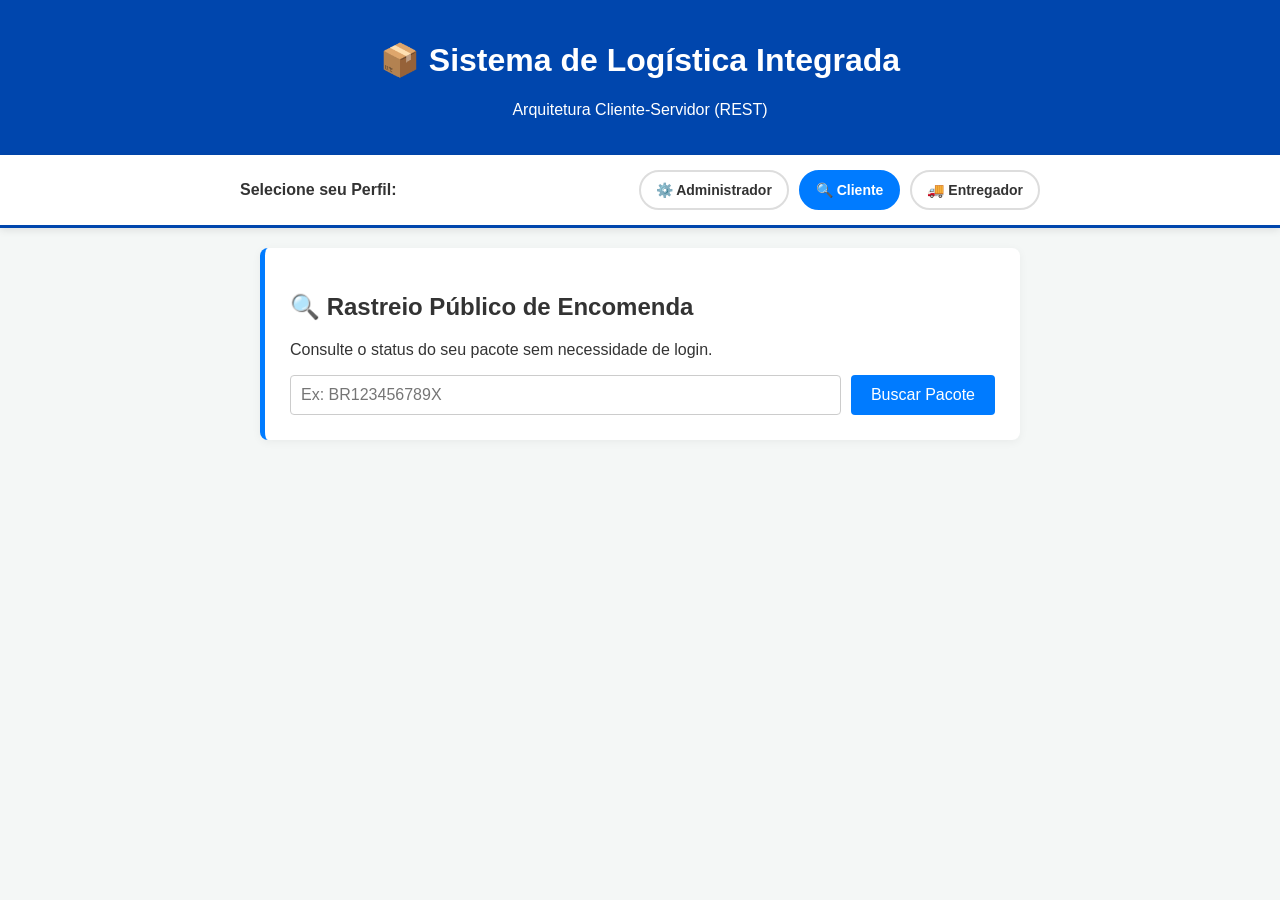
<file: frontend/index.html>
<!DOCTYPE html>
<html lang="pt-BR">
<head>
    <meta charset="UTF-8">
    <meta name="viewport" content="width=device-width, initial-scale=1.0">
    <title>Logística Local - Rastreamento</title>
    <link rel="stylesheet" href="style.css">
</head>
<body>
    <header>
        <h1>📦 Sistema de Logística Integrada</h1>
        <p>Arquitetura Cliente-Servidor (REST)</p>
    </header>

    <!-- Profile Selector Navbar -->
    <nav class="profile-navbar">
        <div class="navbar-content">
            <h3>Selecione seu Perfil:</h3>
            <div class="profile-buttons">
                <button class="profile-btn active" data-profile="admin" onclick="trocarPerfil('admin')">
                    ⚙️ Administrador
                </button>
                <button class="profile-btn" data-profile="cliente" onclick="trocarPerfil('cliente')">
                    🔍 Cliente
                </button>
                <button class="profile-btn" data-profile="entregador" onclick="trocarPerfil('entregador')">
                    🚚 Entregador
                </button>
            </div>
        </div>
    </nav>

    <main>
        <section class="card hidden" id="area-admin" style="border-left: 5px solid #6c757d;">
            <h2>⚙️ Central de Despacho (Administrador)</h2>
            <p>Cadastre novos pacotes e atribua entregadores.</p>
            
            <div class="input-group">
                <input type="text" id="novaDescricao" placeholder="Descrição do pacote (Ex: Notebook)">
                <button onclick="cadastrarEncomenda()" class="success">Cadastrar Encomenda</button>
            </div>
            
            <hr style="margin: 20px 0; border: 0; border-top: 1px solid #eee;">
            
            <div class="input-group">
                <input type="text" id="codigoAtribuir" placeholder="Código (Ex: BR...)">
                <input type="number" id="idAtribuir" placeholder="ID Entregador" style="max-width: 150px;">
                <button onclick="atribuirEntregador()">Atribuir Rota</button>
            </div>
        </section>

        <section class="card" id="area-cliente" style="border-left: 5px solid #007bff;">
            <h2>🔍 Rastreio Público de Encomenda</h2>
            <p>Consulte o status do seu pacote sem necessidade de login.</p>
            <div class="input-group">
                <input type="text" id="codigoRastreio" placeholder="Ex: BR123456789X">
                <button onclick="rastrearEncomenda()">Buscar Pacote</button>
            </div>
            <div id="resultadoRastreio" class="resultado-box hidden">
                </div>
        </section>

        <section class="card hidden" id="area-entregador" style="border-left: 5px solid #ffc107;">
            <h2>🚚 Painel do Entregador</h2>
            <p>Gerencie suas rotas e atualize o status das entregas.</p>
            <div class="input-group">
                <input type="number" id="idEntregador" placeholder="Seu ID (Ex: 1)">
                <button onclick="carregarPainel()">Carregar Minhas Entregas</button>
            </div>
            <div id="listaEncomendas" class="lista-box hidden">
                </div>
        </section>
    </main>

    <div id="customModal" class="modal-overlay hidden">
        <div class="modal-box">
            <h2 id="modalTitle">Título</h2>
            <div id="modalMessage">Mensagem</div>
            <button onclick="fecharModal()" class="btn-fechar">OK, entendi</button>
        </div>
    </div>

    <script src="script.js"></script>
</body>
</html>
</file>
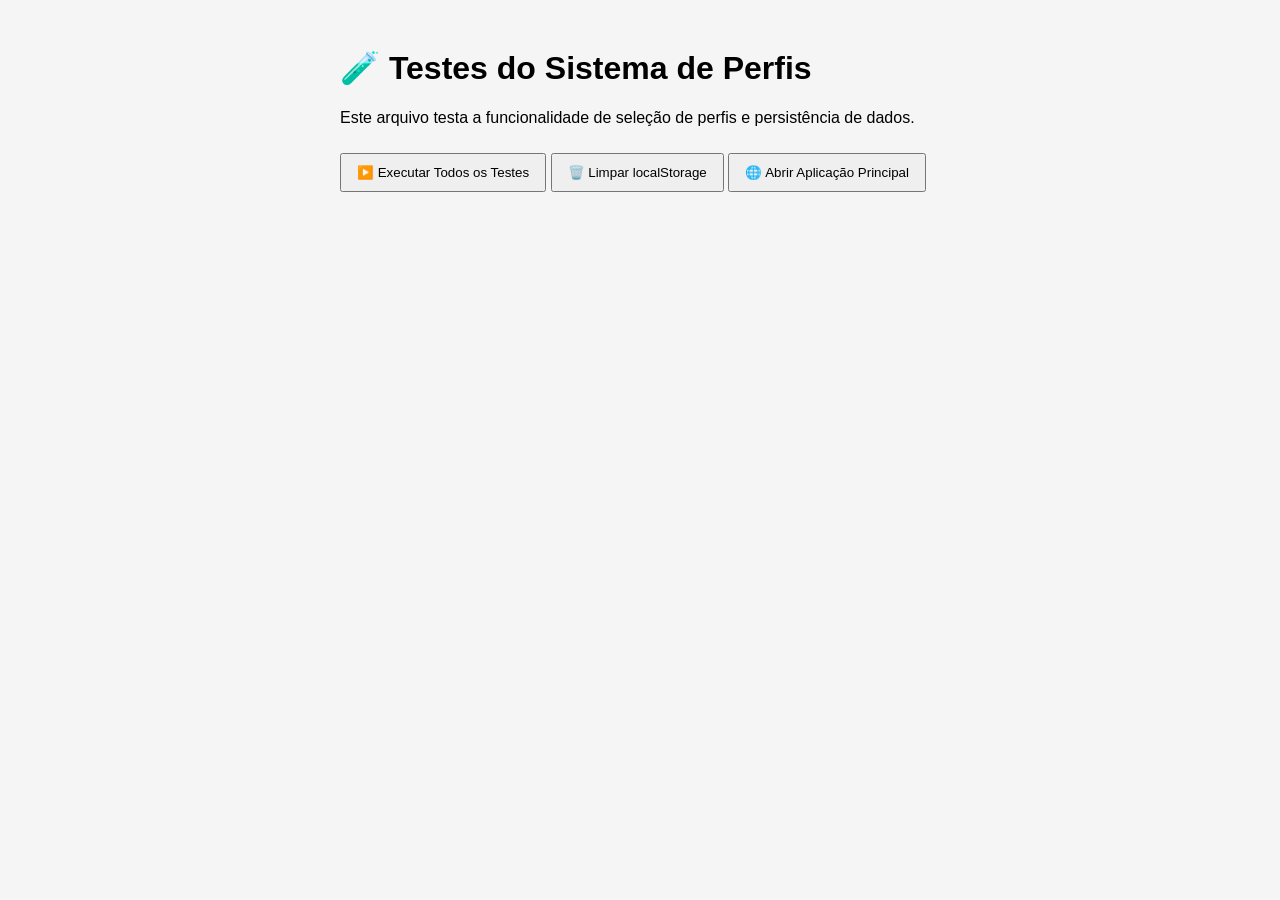
<file: frontend/test-profiles.html>
<!DOCTYPE html>
<html lang="pt-BR">
<head>
    <meta charset="UTF-8">
    <meta name="viewport" content="width=device-width, initial-scale=1.0">
    <title>Teste de Perfis - Sistema de Logística</title>
    <style>
        body { font-family: Arial, sans-serif; padding: 20px; background: #f5f5f5; }
        .test-container { max-width: 600px; margin: 0 auto; }
        .test-case { background: white; padding: 15px; margin: 10px 0; border-radius: 5px; border-left: 4px solid #007bff; }
        .test-case.pass { border-left-color: #28a745; }
        .test-case.fail { border-left-color: #dc3545; }
        .result { margin-top: 5px; font-size: 14px; }
        button { padding: 10px 15px; margin-top: 10px; cursor: pointer; }
        .output { background: #f9f9f9; padding: 10px; border-radius: 3px; font-family: monospace; white-space: pre-wrap; margin-top: 10px; font-size: 12px; }
    </style>
</head>
<body>
    <div class="test-container">
        <h1>🧪 Testes do Sistema de Perfis</h1>
        <p>Este arquivo testa a funcionalidade de seleção de perfis e persistência de dados.</p>
        
        <button onclick="executarTodos()">▶️ Executar Todos os Testes</button>
        <button onclick="limparLocalStorage()">🗑️ Limpar localStorage</button>
        <button onclick="abrirAplicacao()">🌐 Abrir Aplicação Principal</button>
        
        <div id="test-results"></div>
    </div>

    <script>
        const testes = [];

        function adicionarTeste(nome, funcao) {
            testes.push({ nome, funcao });
        }

        function executarTodos() {
            document.getElementById('test-results').innerHTML = '';
            testes.forEach((teste, idx) => {
                setTimeout(() => {
                    try {
                        const resultado = teste.funcao();
                        exibirResultado(teste.nome, resultado.passou, resultado.mensagem);
                    } catch (erro) {
                        exibirResultado(teste.nome, false, `Erro: ${erro.message}`);
                    }
                }, idx * 500);
            });
        }

        function exibirResultado(nome, passou, mensagem) {
            const div = document.createElement('div');
            div.className = `test-case ${passou ? 'pass' : 'fail'}`;
            div.innerHTML = `
                <strong>${passou ? '✅' : '❌'} ${nome}</strong>
                <div class="result">${mensagem}</div>
            `;
            document.getElementById('test-results').appendChild(div);
        }

        function limparLocalStorage() {
            localStorage.clear();
            alert('localStorage foi limpo!');
        }

        function abrirAplicacao() {
            window.open('index.html', '_blank');
        }

        // TESTES
        
        adicionarTeste('localStorage está disponível', () => {
            const disponivel = typeof(Storage) !== 'undefined';
            return {
                passou: disponivel,
                mensagem: disponivel ? 'localStorage está funcionando corretamente.' : 'localStorage não está disponível.'
            };
        });

        adicionarTeste('Perfil padrão é salvo corretamente', () => {
            localStorage.clear();
            localStorage.setItem('perfilAtivo', 'cliente');
            const perfil = localStorage.getItem('perfilAtivo');
            return {
                passou: perfil === 'cliente',
                mensagem: `Perfil salvo: "${perfil}" (esperado: "cliente")`
            };
        });

        adicionarTeste('Dados de formulário são persistidos', () => {
            localStorage.clear();
            const dados = {
                novaDescricao: 'Notebook',
                codigoRastreio: 'BR123456789X',
                idEntregador: '1'
            };
            localStorage.setItem('dados_admin', JSON.stringify(dados));
            const recuperado = JSON.parse(localStorage.getItem('dados_admin'));
            const correto = recuperado.novaDescricao === 'Notebook' && recuperado.codigoRastreio === 'BR123456789X';
            return {
                passou: correto,
                mensagem: `Dados recuperados: ${JSON.stringify(recuperado)}`
            };
        });

        adicionarTeste('Múltiplos perfis podem ter dados diferentes', () => {
            localStorage.clear();
            localStorage.setItem('dados_admin', JSON.stringify({ novaDescricao: 'Admin data' }));
            localStorage.setItem('dados_cliente', JSON.stringify({ codigoRastreio: 'Cliente data' }));
            localStorage.setItem('dados_entregador', JSON.stringify({ idEntregador: 'Entregador data' }));
            
            const admin = JSON.parse(localStorage.getItem('dados_admin'));
            const cliente = JSON.parse(localStorage.getItem('dados_cliente'));
            const entregador = JSON.parse(localStorage.getItem('dados_entregador'));
            
            const correto = admin.novaDescricao === 'Admin data' && cliente.codigoRastreio === 'Cliente data' && entregador.idEntregador === 'Entregador data';
            return {
                passou: correto,
                mensagem: `Admin: ${admin.novaDescricao}, Cliente: ${cliente.codigoRastreio}, Entregador: ${entregador.idEntregador}`
            };
        });

        adicionarTeste('Alternar entre perfis preserva dados', () => {
            localStorage.clear();
            // Simular dados do admin
            localStorage.setItem('perfilAtivo', 'admin');
            localStorage.setItem('dados_admin', JSON.stringify({ campo1: 'valor1' }));
            
            // Trocar para cliente
            localStorage.setItem('perfilAtivo', 'cliente');
            localStorage.setItem('dados_cliente', JSON.stringify({ campo2: 'valor2' }));
            
            // Voltar para admin
            localStorage.setItem('perfilAtivo', 'admin');
            const dadosAdmin = JSON.parse(localStorage.getItem('dados_admin'));
            
            const correto = dadosAdmin.campo1 === 'valor1';
            return {
                passou: correto,
                mensagem: `Dados do admin preservados após alternância: ${JSON.stringify(dadosAdmin)}`
            };
        });

        console.log(`%c✅ Testes carregados: ${testes.length} testes disponíveis`, 'color: green; font-size: 14px;');
    </script>
</body>
</html>
</file>
<file: frontend/style.css>
* {
    box-sizing: border-box;
    font-family: 'Segoe UI', Tahoma, Geneva, Verdana, sans-serif;
}

body {
    background-color: #f4f7f6;
    color: #333;
    margin: 0;
    padding: 0;
    display: flex;
    flex-direction: column;
    align-items: center;
}

/* ==========================================
   PROFILE NAVBAR STYLES
============================================= */
.profile-navbar {
    background-color: #fff;
    width: 100%;
    padding: 15px 20px;
    box-shadow: 0 2px 8px rgba(0, 0, 0, 0.1);
    border-bottom: 3px solid #0046ad;
}

.navbar-content {
    max-width: 800px;
    margin: 0 auto;
    display: flex;
    justify-content: space-between;
    align-items: center;
    flex-wrap: wrap;
    gap: 15px;
}

.navbar-content h3 {
    margin: 0;
    font-size: 16px;
    color: #333;
    white-space: nowrap;
}

.profile-buttons {
    display: flex;
    gap: 10px;
    flex-wrap: wrap;
}

.profile-btn {
    padding: 10px 15px;
    border: 2px solid #ddd;
    background-color: white;
    color: #333;
    border-radius: 25px;
    cursor: pointer;
    font-size: 14px;
    font-weight: 600;
    transition: all 0.3s ease;
    white-space: nowrap;
}

.profile-btn:hover {
    transform: translateY(-2px);
    box-shadow: 0 4px 8px rgba(0, 0, 0, 0.15);
}

/* Active profile styles */
.profile-btn.active[data-profile="admin"] {
    background-color: #6c757d;
    color: white;
    border-color: #6c757d;
}

.profile-btn.active[data-profile="cliente"] {
    background-color: #007bff;
    color: white;
    border-color: #007bff;
}

.profile-btn.active[data-profile="entregador"] {
    background-color: #ffc107;
    color: black;
    border-color: #ffc107;
}

/* Responsive design */
@media (max-width: 600px) {
    .navbar-content {
        flex-direction: column;
        align-items: flex-start;
    }

    .navbar-content h3 {
        width: 100%;
    }

    .profile-buttons {
        width: 100%;
    }

    .profile-btn {
        flex: 1;
        min-width: 100px;
    }
}

header {
    background-color: #0046ad; /* Azul escuro (Estilo UFF) */
    color: white;
    width: 100%;
    text-align: center;
    padding: 20px 0;
    box-shadow: 0 4px 6px rgba(0,0,0,0.1);
}

main {
    width: 100%;
    max-width: 800px;
    padding: 20px;
}

.card {
    background: white;
    padding: 25px;
    border-radius: 8px;
    box-shadow: 0 2px 10px rgba(0,0,0,0.05);
    margin-bottom: 20px;
}

.input-group {
    display: flex;
    gap: 10px;
    margin-top: 15px;
}

input {
    flex: 1;
    padding: 10px;
    border: 1px solid #ccc;
    border-radius: 4px;
    font-size: 16px;
}

button {
    background-color: #007bff;
    color: white;
    border: none;
    padding: 10px 20px;
    border-radius: 4px;
    cursor: pointer;
    font-size: 16px;
    transition: background 0.3s;
}

button:hover {
    background-color: #0056b3;
}

button.success { background-color: #28a745; }
button.danger { background-color: #dc3545; }

.hidden { display: none; }

.resultado-box, .lista-box {
    margin-top: 20px;
    padding: 15px;
    background-color: #e9ecef;
    border-radius: 4px;
}

.encomenda-item {
    background: white;
    padding: 15px;
    border: 1px solid #ddd;
    border-radius: 4px;
    margin-bottom: 10px;
    display: flex;
    justify-content: space-between;
    align-items: center;
}

.badge {
    padding: 5px 10px;
    border-radius: 20px;
    font-size: 14px;
    font-weight: bold;
    color: white;
}

.badge.Pendente { background-color: #ffc107; color: black; }
.badge.Em-Trânsito { background-color: #17a2b8; }
.badge.Entregue { background-color: #28a745; }
.badge.Falhou { background-color: #dc3545; }


/* ==========================================
   ESTILOS DO MODAL CUSTOMIZADO
============================================= */
.modal-overlay {
    position: fixed;
    top: 0; left: 0; width: 100%; height: 100%;
    background: rgba(0, 0, 0, 0.6); /* Fundo escuro transparente */
    display: flex;
    justify-content: center;
    align-items: center;
    z-index: 9999;
    backdrop-filter: blur(2px); /* Efeito de desfoque moderno */
}

.hidden {
    display: none !important;
}

.modal-box {
    background: white;
    padding: 30px;
    border-radius: 8px;
    box-shadow: 0 10px 25px rgba(0,0,0,0.2);
    text-align: center;
    max-width: 400px;
    width: 90%;
    animation: slideDown 0.3s ease-out;
}

.modal-box h2 {
    margin-top: 0;
    font-size: 24px;
}

/* Cores dinâmicas para sucesso ou erro */
.modal-box.success h2 { color: #28a745; }
.modal-box.error h2 { color: #dc3545; }

.modal-box p {
    font-size: 16px;
    color: #555;
    line-height: 1.5;
}

.btn-fechar {
    margin-top: 20px;
    width: 100%;
    font-size: 18px;
    padding: 12px;
}

/* Animação suave de entrada */
@keyframes slideDown {
    from { transform: translateY(-20px); opacity: 0; }
    to { transform: translateY(0); opacity: 1; }
}
</file>
